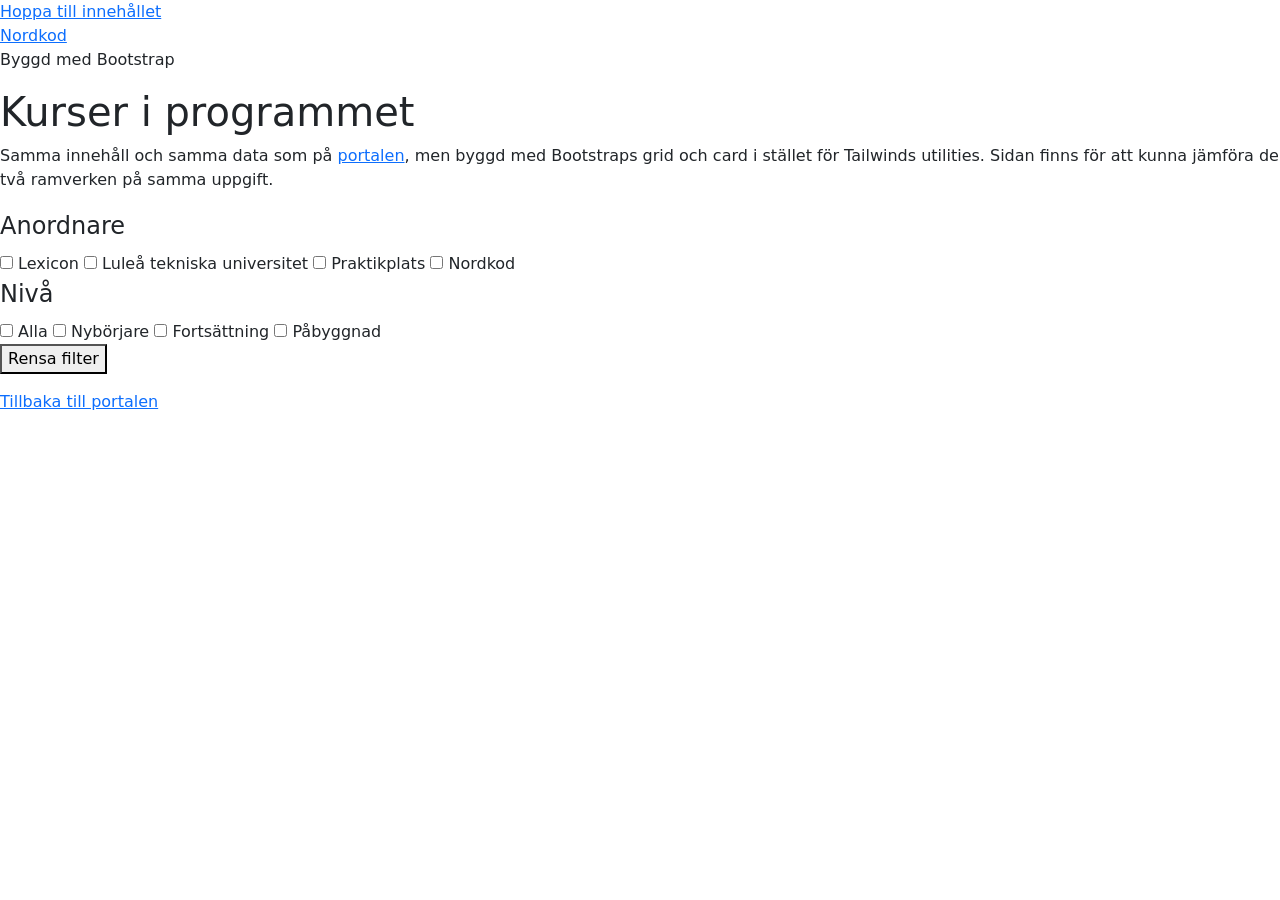
<file: bootstrap-jamforelse.html>
<!DOCTYPE html>
<html lang="sv">
<head>
  <meta charset="UTF-8">
  <meta name="viewport" content="width=device-width, initial-scale=1.0">
  <title>Nordkod – samma kurslista, byggd med Bootstrap</title>
  <meta name="description" content="Jämförelsesida: kurslistan från Nordkods portal, byggd med Bootstrap i stället för Tailwind.">

  <link rel="stylesheet" href="css/tokens.css">

  <!-- Bootstrap via CDN. INGEN Tailwind på den här sidan – se ADR 0003.
       De två ramverken krockar på .container, .border, .rounded och .shadow. -->
  <link href="https://cdn.jsdelivr.net/npm/bootstrap@5.3.3/dist/css/bootstrap.min.css" rel="stylesheet">
</head>

<body>
  <a href="#huvudinnehall">Hoppa till innehållet</a>

  <header>
    <nav aria-label="Huvudmeny">
      <a href="index.html">Nordkod</a>
      <p>Byggd med Bootstrap</p>
    </nav>
  </header>

  <main id="huvudinnehall">
    <section aria-labelledby="rubrik">
      <h1 id="rubrik">Kurser i programmet</h1>
      <p>Samma innehåll och samma data som på <a href="index.html">portalen</a>,
         men byggd med Bootstraps grid och card i stället för Tailwinds utilities.
         Sidan finns för att kunna jämföra de två ramverken på samma uppgift.</p>

      <form id="filter" aria-label="Filtrera kurser">
        <fieldset>
          <legend>Anordnare</legend>
          <label><input type="checkbox" name="provider" value="Lexicon"> Lexicon</label>
          <label><input type="checkbox" name="provider" value="Luleå tekniska universitet"> Luleå tekniska universitet</label>
          <label><input type="checkbox" name="provider" value="Praktikplats"> Praktikplats</label>
          <label><input type="checkbox" name="provider" value="Nordkod"> Nordkod</label>
        </fieldset>
        <fieldset>
          <legend>Nivå</legend>
          <label><input type="checkbox" name="level" value="Alla"> Alla</label>
          <label><input type="checkbox" name="level" value="Nybörjare"> Nybörjare</label>
          <label><input type="checkbox" name="level" value="Fortsättning"> Fortsättning</label>
          <label><input type="checkbox" name="level" value="Påbyggnad"> Påbyggnad</label>
        </fieldset>
        <button type="reset">Rensa filter</button>
      </form>

      <ul id="kurslista" aria-live="polite"></ul>
      <p id="kurslista-tom" hidden>Inga kurser matchar filtret.</p>
    </section>
  </main>

  <footer>
    <p><a href="index.html">Tillbaka till portalen</a></p>
  </footer>

  <!-- Samma krokar som index.html, andra klasser.
       Det är hela poängen med jämförelsen: renderaren i js/ vet ingenting om
       vilket ramverk sidan använder. -->
  <template id="kurskort-mall">
    <li>
      <article data-kurs-id>
        <p data-falt="provider"></p>
        <h2 data-falt="title"></h2>
        <p data-falt="summary"></p>
        <dl>
          <dt>Längd</dt>  <dd data-falt="duration"></dd>
          <dt>Start</dt>  <dd data-falt="startDate"></dd>
          <dt>Nivå</dt>   <dd data-falt="level"></dd>
          <dt>Avgift</dt> <dd data-falt="price"></dd>
        </dl>
        <a data-falt="lank" href="#">Läs mer</a>
      </article>
    </li>
  </template>

  <script type="module" src="js/bootstrap-sida.js"></script>
</body>
</html>
</file>
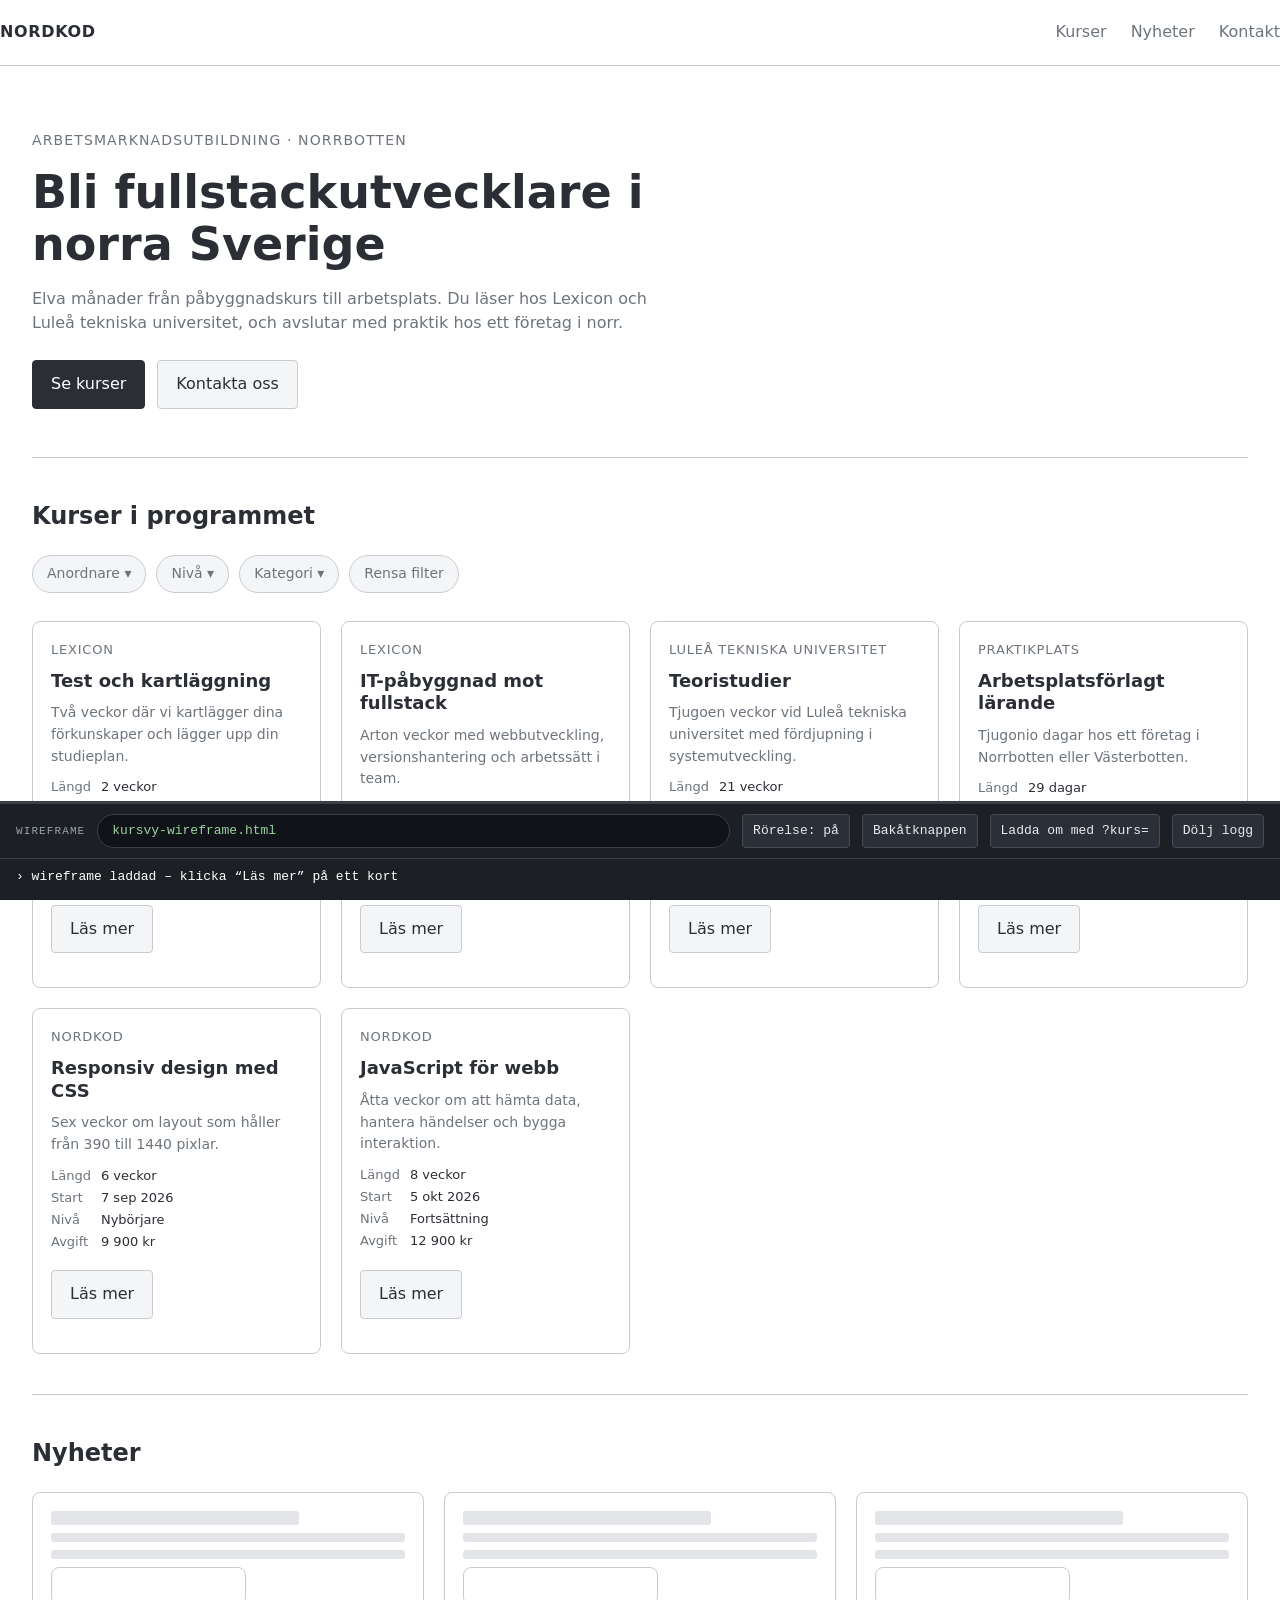
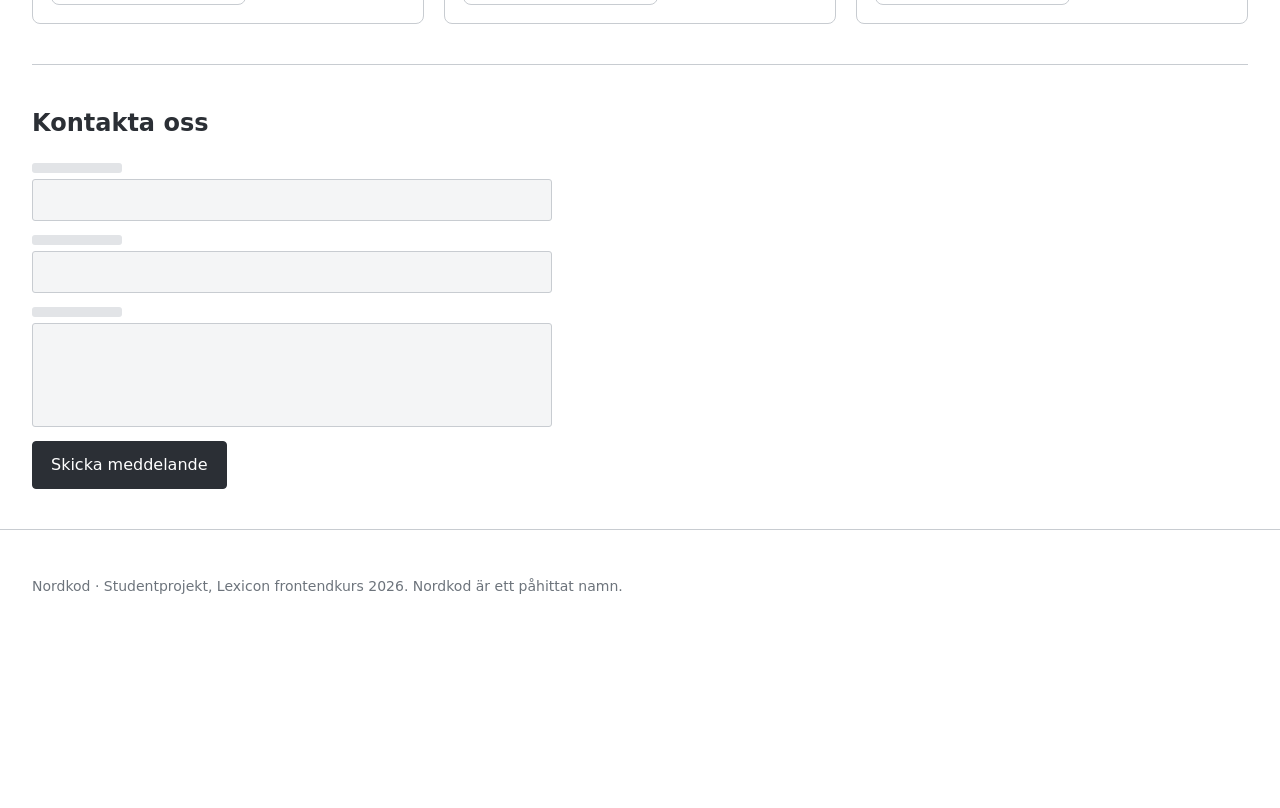
<file: docs/prototyp/kursvy-wireframe.html>
<!DOCTYPE html>
<html lang="sv">
<head>
<meta charset="UTF-8">
<meta name="viewport" content="width=device-width, initial-scale=1.0">
<title>Nordkod – interaktiv wireframe: kursvyn</title>

<!--
  INTERAKTIV WIREFRAME – KURSVYN
  ==============================
  Vad den är: en körbar skiss av beteendet i ADR 0001. Gråskala med flit.
  Den svarar på "hur känns det när en kurs öppnas", inte på "hur ser det ut".
  Färg och typografi kommer ur K1 och hör inte hemma här.

  Vad den demonstrerar:
    1. Kursvyn glider in från höger, huvudvyn skjuts ut åt vänster
    2. Adressen blir ?kurs=<id> via history.pushState
    3. Webbläsarens bakåtknapp stänger vyn (popstate)
    4. Escape stänger vyn
    5. Laddas sidan med ?kurs=<id> visas vyn direkt, UTAN animation
    6. Fokus flyttas in i vyn, huvudvyn blir inert, fokus lämnas tillbaka
       till kortet man klickade på
    7. Scrollpositionen i huvudvyn överlever en öppning och stängning
    8. prefers-reduced-motion tar bort rörelsen, inte funktionen

  Den är EN fil med allt inbakat, med flit: den ska gå att öppna och köra utan
  att någon behöver klona resten. Kursdatan är därför kopierad hit och inte
  hämtad från data/courses.json.

  FALLGROP: history.pushState fungerar inte via file://. Kör genom en server:
      python3 -m http.server
  och öppna http://localhost:8000/docs/prototyp/kursvy-wireframe.html
  Utan server fungerar allt utom adressen – rutan längst ned säger till.

  Koden här är en referens för L5 och M5, inte den kod som ska in i projektet.
  Där ligger skalet i index.html (Laszlo) och logiken i js/kursvy.js (Marcus).
-->

<style>
  /* ---------------------------------------------------------------
     Wireframe-paletten. Bara gråskala plus en fokusfärg.
     Namnen följer INTE tokens.css – det här är inte designen.
     --------------------------------------------------------------- */
  :root {
    --wf-papper:  #ffffff;
    --wf-yta:     #f4f5f6;
    --wf-block:   #e2e4e7;
    --wf-linje:   #c8ccd1;
    --wf-text:    #2b2f35;
    --wf-dampad:  #6d747c;
    --wf-fokus:   #0a58ca;

    --wf-tid-lugn:  420ms;
    --wf-tid-snabb: 160ms;
    --wf-ease: cubic-bezier(0.4, 0, 0.2, 1);
  }

  /* Rörelsen stängs av på två sätt: användarens systeminställning, och
     knappen i demoraden. Båda pekar på samma variabler. */
  @media (prefers-reduced-motion: reduce) {
    :root { --wf-tid-lugn: 0ms; --wf-tid-snabb: 0ms; }
  }
  body.utan-rorelse { --wf-tid-lugn: 0ms; --wf-tid-snabb: 0ms; }

  * { box-sizing: border-box; }

  body {
    margin: 0;
    font: 16px/1.55 system-ui, sans-serif;
    color: var(--wf-text);
    background: var(--wf-papper);
    /* Plats för demoraden längst ned */
    padding-bottom: 148px;
  }

  /* Fokusmarkering. Syns alltid i den här filen, även när fokus flyttas av
     kod – annars går poängen med demonstrationen förlorad. */
  :focus { outline: 3px solid var(--wf-fokus); outline-offset: 3px; }

  .hoppa-till {
    position: absolute; left: -9999px;
    background: var(--wf-papper); padding: 12px 16px; z-index: 100;
  }
  .hoppa-till:focus { left: 12px; top: 12px; }

  /* ---------------------------------------------------------------
     Huvudvyn
     --------------------------------------------------------------- */
  .sida {
    max-width: 1440px;
    margin: 0 auto;
    padding: 0 32px;
  }

  /* Huvudvyn skjuts ut åt vänster och tonas ned när kursvyn öppnas. */
  #huvudvy {
    transition: transform var(--wf-tid-lugn) var(--wf-ease),
                opacity   var(--wf-tid-lugn) var(--wf-ease);
  }
  body.kursvy-oppen #huvudvy {
    transform: translateX(-12%);
    opacity: 0.45;
  }

  .platshallare {
    background: var(--wf-block);
    border-radius: 3px;
    display: block;
  }

  header.topp {
    border-bottom: 1px solid var(--wf-linje);
  }
  header.topp .rad {
    display: flex; align-items: center; justify-content: space-between;
    gap: 24px; padding: 20px 0;
  }
  .logotyp { font-weight: 700; letter-spacing: 0.04em; }
  header.topp ul {
    list-style: none; display: flex; gap: 24px; margin: 0; padding: 0;
  }
  header.topp a { color: var(--wf-dampad); text-decoration: none; }

  .hero { padding: 64px 0 48px; display: grid; gap: 16px; max-width: 62ch; }
  .hero .etikett { color: var(--wf-dampad); font-size: 14px; letter-spacing: 0.08em; text-transform: uppercase; margin: 0; }
  .hero h1 { font-size: clamp(30px, 5vw, 46px); line-height: 1.12; margin: 0; }
  .hero p.ingress { color: var(--wf-dampad); margin: 0; }
  .hero .knappar { display: flex; gap: 12px; margin-top: 8px; }

  .knapp {
    font: inherit; padding: 11px 18px; border-radius: 4px; cursor: pointer;
    border: 1px solid var(--wf-linje); background: var(--wf-yta);
    color: var(--wf-text); text-decoration: none; display: inline-block;
  }
  .knapp.fylld { background: var(--wf-text); color: var(--wf-papper); border-color: var(--wf-text); }

  section.block { padding: 40px 0; border-top: 1px solid var(--wf-linje); }
  section.block > h2 { font-size: 24px; margin: 0 0 20px; }

  /* Filtret – bara antytt. Det är K2:s fråga, inte den här filens. */
  .filter { display: flex; flex-wrap: wrap; gap: 10px; margin-bottom: 28px; }
  .filter .chip {
    border: 1px solid var(--wf-linje); border-radius: 999px;
    padding: 7px 14px; font-size: 14px; color: var(--wf-dampad); background: var(--wf-yta);
  }

  /* Kortrutnätet: 4 kolumner, 2 vid 768, 1 vid 390. Se Figma "Layout – struktur". */
  #kurslista {
    list-style: none; margin: 0; padding: 0;
    display: grid; gap: 20px;
    grid-template-columns: repeat(4, 1fr);
  }
  .kort {
    border: 1px solid var(--wf-linje); border-radius: 8px;
    background: var(--wf-papper);
    padding: 18px; height: 100%;
    display: flex; flex-direction: column; gap: 10px;
  }
  .kort .anordnare { font-size: 13px; color: var(--wf-dampad); margin: 0; text-transform: uppercase; letter-spacing: 0.06em; }
  .kort h3 { font-size: 18px; margin: 0; line-height: 1.25; }
  .kort .sammanfattning { font-size: 14px; color: var(--wf-dampad); margin: 0; }
  .kort dl { margin: 0; font-size: 13px; display: grid; grid-template-columns: auto 1fr; gap: 2px 10px; }
  .kort dt { color: var(--wf-dampad); }
  .kort dd { margin: 0; }
  .kort .las-mer { margin-top: auto; padding-top: 8px; }

  .nyheter { display: grid; grid-template-columns: repeat(3, 1fr); gap: 20px; }
  .nyhet { border: 1px solid var(--wf-linje); border-radius: 8px; padding: 18px; display: grid; gap: 8px; }
  .nyhet .platshallare.rubrik { height: 14px; width: 70%; }
  .nyhet .platshallare.rad   { height: 9px; }
  .nyhet .platshallare.rad.kort { width: 55%; }

  .kontakt { display: grid; gap: 14px; max-width: 520px; }
  .kontakt .falt { display: grid; gap: 6px; }
  .kontakt .platshallare.etikett { height: 10px; width: 90px; }
  .kontakt .platshallare.input   { height: 42px; border: 1px solid var(--wf-linje); background: var(--wf-yta); }
  .kontakt .platshallare.textyta { height: 104px; border: 1px solid var(--wf-linje); background: var(--wf-yta); }

  footer.botten {
    border-top: 1px solid var(--wf-linje);
    padding: 32px 0 48px; color: var(--wf-dampad); font-size: 14px;
  }

  /* ---------------------------------------------------------------
     Kursvyn
     Eget lager över hela fönstret. Ligger UTANFÖR huvudvyn.
     FALLGROP (arbetsplanen, L5): den får aldrig ligga sida vid sida med
     huvudvyn i en bred flexrad. Huvudvyn är ~2500 px hög, kursvyn ~900 –
     raden blir lika hög som den högsta och scrollpositionen hamnar fel.
     --------------------------------------------------------------- */
  #kursvy {
    position: fixed;
    inset: 0;
    z-index: 40;
    background: var(--wf-papper);
    border-left: 1px solid var(--wf-linje);
    overflow-y: auto;
    transform: translateX(100%);
    transition: transform var(--wf-tid-lugn) var(--wf-ease);
  }
  #kursvy[hidden] { display: none; }
  #kursvy.inne { transform: translateX(0); }

  /* Öppnas vyn direkt vid sidladdning ska den inte glida in. Klassen sätts
     före första målningen och tas bort efteråt. */
  #kursvy.utan-animation { transition: none; }

  .kursvy-inner { max-width: 860px; margin: 0 auto; padding: 28px 32px 80px; }
  .kursvy-topp { padding-top: 4px; padding-bottom: 24px; }
  #kursvy h2 { font-size: clamp(26px, 4vw, 38px); margin: 12px 0 8px; line-height: 1.14; }
  #kursvy h2:focus { outline: 3px solid var(--wf-fokus); outline-offset: 6px; }
  #kursvy .anordnare { color: var(--wf-dampad); font-size: 14px; margin: 0; text-transform: uppercase; letter-spacing: 0.06em; }
  #kursvy .sammanfattning { font-size: 19px; color: var(--wf-dampad); margin: 0 0 28px; }

  #kursvy dl {
    display: grid; grid-template-columns: repeat(5, 1fr);
    gap: 4px 16px; margin: 0 0 32px;
    border-top: 1px solid var(--wf-linje);
    border-bottom: 1px solid var(--wf-linje);
    padding: 18px 0;
  }
  #kursvy dt { color: var(--wf-dampad); font-size: 13px; grid-row: 1; text-transform: uppercase; letter-spacing: 0.05em; }
  #kursvy dd { margin: 0; grid-row: 2; font-size: 16px; }

  #kursvy .beskrivning p { margin: 0 0 16px; max-width: 68ch; }

  /* ---------------------------------------------------------------
     Demoraden. Hör INTE till produkten – den finns för att man ska kunna
     se mekaniken på en projektor.
     --------------------------------------------------------------- */
  .demo {
    position: fixed; left: 0; right: 0; bottom: 0; z-index: 90;
    background: #1c1f24; color: #e8eaed;
    border-top: 3px solid #3a3f47;
    font: 13px/1.5 ui-monospace, monospace;
  }
  .demo-rad { display: flex; gap: 12px; align-items: center; flex-wrap: wrap; padding: 10px 16px; }
  .demo-titel { color: #9aa2ab; text-transform: uppercase; letter-spacing: 0.1em; font-size: 11px; }
  .demo button {
    font: inherit; background: #2b3038; color: #e8eaed;
    border: 1px solid #464c55; border-radius: 4px; padding: 6px 10px; cursor: pointer;
  }
  .demo button[aria-pressed="true"] { background: #e8eaed; color: #1c1f24; }
  .demo .adress {
    flex: 1 1 260px; min-width: 200px;
    background: #101317; border: 1px solid #3a3f47; border-radius: 999px;
    padding: 6px 14px; color: #9ad1a0; white-space: nowrap; overflow: hidden; text-overflow: ellipsis;
  }
  .demo .logg {
    max-height: 84px; overflow-y: auto; margin: 0;
    padding: 8px 16px 12px; border-top: 1px solid #3a3f47; color: #b9c0c8;
  }
  .demo .logg p { margin: 0 0 2px; }
  .demo .logg .ny { color: #ffffff; }
  .demo .varning { color: #ffcf7a; padding: 8px 16px; border-top: 1px solid #3a3f47; margin: 0; }
  body.demo-hopfalld .demo .logg,
  body.demo-hopfalld .demo .varning { display: none; }
  body.demo-hopfalld { padding-bottom: 60px; }

  /* ---------------------------------------------------------------
     Brytpunkter. Samma två som resten av projektet: 768 och 390.
     --------------------------------------------------------------- */
  @media (max-width: 1199px) {
    #kurslista { grid-template-columns: repeat(2, 1fr); }
    .nyheter { grid-template-columns: repeat(2, 1fr); }
  }
  @media (max-width: 767px) {
    .sida { padding: 0 20px; }
    #kurslista { grid-template-columns: 1fr; }
    .nyheter { grid-template-columns: 1fr; }
    header.topp ul { gap: 14px; font-size: 14px; }
    .kursvy-inner { padding: 20px 20px 80px; }
    #kursvy dl { grid-template-columns: 1fr 1fr; }
    #kursvy dt { grid-row: auto; }
    #kursvy dd { grid-row: auto; margin-bottom: 10px; }
    /* På smal skärm täcker vyn hela bredden och huvudvyn syns inte alls. */
    body.kursvy-oppen #huvudvy { transform: translateX(-30%); }
  }
</style>
</head>

<body>

<a class="hoppa-till" href="#huvudvy">Hoppa till innehållet</a>

<!-- =====================================================================
     HUVUDVYN
     Gråskaleskiss. Det enda som är på riktigt här är kurskorten, eftersom
     det är de som öppnar kursvyn.
     ===================================================================== -->
<div id="huvudvy">

  <header class="topp">
    <div class="sida rad">
      <span class="logotyp">NORDKOD</span>
      <nav aria-label="Huvudmeny">
        <ul>
          <li><a href="#kurser">Kurser</a></li>
          <li><a href="#nyheter">Nyheter</a></li>
          <li><a href="#kontakt">Kontakt</a></li>
        </ul>
      </nav>
    </div>
  </header>

  <main class="sida">

    <section class="hero" aria-labelledby="hero-rubrik">
      <p class="etikett">Arbetsmarknadsutbildning · Norrbotten</p>
      <h1 id="hero-rubrik">Bli fullstackutvecklare i norra Sverige</h1>
      <p class="ingress">
        Elva månader från påbyggnadskurs till arbetsplats. Du läser hos Lexicon och
        Luleå tekniska universitet, och avslutar med praktik hos ett företag i norr.
      </p>
      <div class="knappar">
        <a class="knapp fylld" href="#kurser">Se kurser</a>
        <a class="knapp" href="#kontakt">Kontakta oss</a>
      </div>
    </section>

    <section class="block" id="kurser" aria-labelledby="kurser-rubrik">
      <h2 id="kurser-rubrik">Kurser i programmet</h2>

      <!-- Filtret är bara antytt. Enkelval eller flerval är K2:s fråga. -->
      <div class="filter" aria-hidden="true">
        <span class="chip">Anordnare ▾</span>
        <span class="chip">Nivå ▾</span>
        <span class="chip">Kategori ▾</span>
        <span class="chip">Rensa filter</span>
      </div>

      <ul id="kurslista"></ul>
    </section>

    <section class="block" id="nyheter" aria-labelledby="nyheter-rubrik">
      <h2 id="nyheter-rubrik">Nyheter</h2>
      <div class="nyheter">
        <article class="nyhet"><span class="platshallare rubrik"></span><span class="platshallare rad"></span><span class="platshallare rad"></span><span class="platshallare rad kort"></span></article>
        <article class="nyhet"><span class="platshallare rubrik"></span><span class="platshallare rad"></span><span class="platshallare rad"></span><span class="platshallare rad kort"></span></article>
        <article class="nyhet"><span class="platshallare rubrik"></span><span class="platshallare rad"></span><span class="platshallare rad"></span><span class="platshallare rad kort"></span></article>
      </div>
    </section>

    <section class="block" id="kontakt" aria-labelledby="kontakt-rubrik">
      <h2 id="kontakt-rubrik">Kontakta oss</h2>
      <div class="kontakt" aria-hidden="true">
        <div class="falt"><span class="platshallare etikett"></span><span class="platshallare input"></span></div>
        <div class="falt"><span class="platshallare etikett"></span><span class="platshallare input"></span></div>
        <div class="falt"><span class="platshallare etikett"></span><span class="platshallare textyta"></span></div>
        <span class="knapp fylld" style="width:max-content">Skicka meddelande</span>
      </div>
    </section>

  </main>

  <footer class="botten">
    <div class="sida">
      <p>Nordkod · Studentprojekt, Lexicon frontendkurs 2026. Nordkod är ett påhittat namn.</p>
    </div>
  </footer>

</div><!-- /#huvudvy -->

<!-- =====================================================================
     KURSVYN
     Syskon till huvudvyn, aldrig barn till den. Eget lager över hela
     fönstret. Dold tills en kurs öppnas.
     ===================================================================== -->
<section id="kursvy" aria-labelledby="kursvy-rubrik" hidden>
  <div class="kursvy-inner">
    <div class="kursvy-topp">
      <button type="button" class="knapp" id="kursvy-tillbaka">← Tillbaka till kurserna</button>
    </div>
    <article>
      <p class="anordnare" data-falt="provider"></p>
      <!-- tabindex="-1" så att fokus kan flyttas hit av kod, men rubriken
           inte hamnar i tabbordningen. -->
      <h2 id="kursvy-rubrik" data-falt="title" tabindex="-1"></h2>
      <p class="sammanfattning" data-falt="summary"></p>
      <dl>
        <dt>Längd</dt><dt>Start</dt><dt>Slut</dt><dt>Nivå</dt><dt>Avgift</dt>
        <dd data-falt="duration"></dd>
        <dd data-falt="startDate"></dd>
        <dd data-falt="endDate"></dd>
        <dd data-falt="level"></dd>
        <dd data-falt="price"></dd>
      </dl>
      <div class="beskrivning" data-falt="description"></div>
    </article>
  </div>
</section>

<!-- =====================================================================
     DEMORADEN – hör inte till produkten
     ===================================================================== -->
<div class="demo">
  <div class="demo-rad">
    <span class="demo-titel">Wireframe</span>
    <span class="adress" id="demo-adress">…</span>
    <button type="button" id="demo-rorelse" aria-pressed="false">Rörelse: på</button>
    <button type="button" id="demo-bakat">Bakåtknappen</button>
    <button type="button" id="demo-djuplank">Ladda om med ?kurs=</button>
    <button type="button" id="demo-falla" aria-pressed="false">Dölj logg</button>
  </div>
  <p class="varning" id="demo-varning" hidden></p>
  <div class="logg" id="demo-logg" aria-live="off"></div>
</div>

<script>
/* =====================================================================
   Kursdata – kopia av data/courses.json så att filen fungerar ensam.
   I det riktiga bygget hämtas den med fetch (M1).
   ===================================================================== */
const KURSER = [
  {
    id: "test-och-kartlaggning",
    title: "Test och kartläggning",
    summary: "Två veckor där vi kartlägger dina förkunskaper och lägger upp din studieplan.",
    description: [
      "Utbildningen inleds med två veckors test och kartläggning. Du får visa vad du redan kan inom programmering, och tillsammans med en handledare lägger ni upp en studieplan för resten av programmet.",
      "Perioden är obligatorisk för alla deltagare och avgör inte om du får gå vidare – den avgör hur din väg genom programmet ser ut."
    ],
    provider: "Lexicon", category: "Introduktion", level: "Alla",
    startDate: "2026-04-13", endDate: "2026-04-24",
    duration: { value: 2, unit: "veckor" }, price: 0, program: true
  },
  {
    id: "it-pabyggnad-mot-fullstack",
    title: "IT-påbyggnad mot fullstack",
    summary: "Arton veckor med webbutveckling, versionshantering och arbetssätt i team.",
    description: [
      "Programmets tyngsta del. Du bygger webbapplikationer från grunden: semantisk HTML, CSS med Flexbox och Grid, JavaScript och TypeScript, och de verktyg som används i verkliga projekt.",
      "Undervisningen varvar genomgångar med eget arbete och grupparbeten. Du arbetar i Git från första veckan.",
      "Delen ges av Lexicon och löper över sommaren med ett uppehåll i juli."
    ],
    provider: "Lexicon", category: "Fullstack", level: "Påbyggnad",
    startDate: "2026-04-27", endDate: "2026-09-16",
    duration: { value: 18, unit: "veckor" }, price: 0, program: true
  },
  {
    id: "teoristudier-ltu",
    title: "Teoristudier",
    summary: "Tjugoen veckor vid Luleå tekniska universitet med fördjupning i systemutveckling.",
    description: [
      "Den akademiska delen av programmet, som ges av Luleå tekniska universitet. Här flyttas fokus från hantverket till principerna bakom: datastrukturer, systemdesign, databaser och metodik.",
      "Studierna sker på distans med schemalagda träffar. Perioden löper genom vintern, från september till februari."
    ],
    provider: "Luleå tekniska universitet", category: "Fullstack", level: "Påbyggnad",
    startDate: "2026-09-17", endDate: "2027-02-17",
    duration: { value: 21, unit: "veckor" }, price: 0, program: true
  },
  {
    id: "arbetsplatsforlagt-larande",
    title: "Arbetsplatsförlagt lärande",
    summary: "Tjugonio dagar hos ett företag i Norrbotten eller Västerbotten.",
    description: [
      "Programmet avslutas med praktik. Du arbetar hos ett företag i regionen och tar med dig det du lärt dig in i ett riktigt utvecklingsteam.",
      "Platserna förmedlas av utbildningsanordnaren. Flera deltagare har fått anställning direkt efter perioden."
    ],
    provider: "Praktikplats", category: "Praktik", level: "Påbyggnad",
    startDate: "2027-02-18", endDate: "2027-03-18",
    duration: { value: 29, unit: "dagar" }, price: 0, program: true
  },
  {
    id: "responsiv-design-med-css",
    title: "Responsiv design med CSS",
    summary: "Sex veckor om layout som håller från 390 till 1440 pixlar.",
    description: [
      "En kurs för dig som kan HTML men vill bli säker på layout. Vi arbetar med Flexbox, Grid, brytpunkter och relativa enheter, och du bygger om samma sida för tre skärmstorlekar.",
      "Kursen ges på kvällstid och kräver inga förkunskaper i JavaScript."
    ],
    provider: "Nordkod", category: "Frontend", level: "Nybörjare",
    startDate: "2026-09-07", endDate: "2026-10-16",
    duration: { value: 6, unit: "veckor" }, price: 9900, program: false
  },
  {
    id: "javascript-for-webb",
    title: "JavaScript för webb",
    summary: "Åtta veckor om att hämta data, hantera händelser och bygga interaktion.",
    description: [
      "Du lär dig arbeta med DOM:en, lyssna på händelser och hämta data med fetch och async/await. Kursen avslutas med ett eget projekt där du bygger en sida som läser sitt innehåll från ett API.",
      "Förkunskaper: HTML och CSS på grundnivå."
    ],
    provider: "Nordkod", category: "Frontend", level: "Fortsättning",
    startDate: "2026-10-05", endDate: "2026-11-27",
    duration: { value: 8, unit: "veckor" }, price: 12900, program: false
  }
];

/* =====================================================================
   Formatering. Grov kopia av det M2 ska göra i js/kursdata.js.
   Datan innehåller aldrig formaterad text – därför sker det här.
   ===================================================================== */
const visaDatum = iso =>
  new Date(iso + "T00:00:00")
    .toLocaleDateString("sv-SE", { day: "numeric", month: "short", year: "numeric" })
    .replace(".", "");   // sv-SE ger "17 sep. 2026" – kontraktet säger "17 sep 2026"

const visaPris = kronor =>
  kronor === 0 ? "Kostnadsfri" : kronor.toLocaleString("sv-SE") + " kr";

const visaLangd = d => d.value + " " + d.unit;

/* =====================================================================
   Kurslistan
   ===================================================================== */
const listan = document.getElementById("kurslista");

KURSER.forEach(kurs => {
  const li = document.createElement("li");
  li.innerHTML = `
    <article class="kort" data-kurs-id="${kurs.id}">
      <p class="anordnare">${kurs.provider}</p>
      <h3>${kurs.title}</h3>
      <p class="sammanfattning">${kurs.summary}</p>
      <dl>
        <dt>Längd</dt><dd>${visaLangd(kurs.duration)}</dd>
        <dt>Start</dt><dd>${visaDatum(kurs.startDate)}</dd>
        <dt>Nivå</dt><dd>${kurs.level}</dd>
        <dt>Avgift</dt><dd>${visaPris(kurs.price)}</dd>
      </dl>
      <p class="las-mer">
        <a class="knapp" href="?kurs=${kurs.id}" data-oppna="${kurs.id}">Läs mer</a>
      </p>
    </article>`;
  listan.append(li);
});

/* =====================================================================
   Kursvyn – öppna, stänga, adress, fokus
   Det här är kärnan i demonstrationen och referensen för L5 + M5.
   ===================================================================== */
const kroppen   = document.body;
const vyn       = document.getElementById("kursvy");
const huvudvyn  = document.getElementById("huvudvy");
const tillbaka  = document.getElementById("kursvy-tillbaka");
const rubriken  = document.getElementById("kursvy-rubrik");

let oppenKurs      = null;  // id på den kurs som visas, annars null
let scrollPosition = 0;     // huvudvyns scrollposition medan vyn är öppen
let fokusTillbakaTill = null; // elementet som ska få fokus när vyn stängs
let harPushat      = false; // sant om VI la till posten i historiken

function fyllVyn(kurs) {
  const satt = (falt, varde) => {
    const el = vyn.querySelector(`[data-falt="${falt}"]`);
    if (el) el.textContent = varde;   // en mall får sakna en krok
  };
  satt("provider",  kurs.provider);
  satt("title",     kurs.title);
  satt("summary",   kurs.summary);
  satt("duration",  visaLangd(kurs.duration));
  satt("startDate", visaDatum(kurs.startDate));
  satt("endDate",   visaDatum(kurs.endDate));
  satt("level",     kurs.level);
  satt("price",     visaPris(kurs.price));

  const beskrivning = vyn.querySelector('[data-falt="description"]');
  beskrivning.replaceChildren(...kurs.description.map(stycke => {
    const p = document.createElement("p");
    p.textContent = stycke;
    return p;
  }));
}

function oppnaKursvy(id, { animera = true, uppdateraAdress = true } = {}) {
  const kurs = KURSER.find(k => k.id === id);
  if (!kurs || oppenKurs === id) return;

  fyllVyn(kurs);
  oppenKurs = id;
  scrollPosition = window.scrollY;

  // 1. Adressen. Kursvyn är en vy, inte en ruta – därför en egen adress.
  if (uppdateraAdress) {
    harPushat = skrivAdress("push", id);
  }

  // 2. Visa lagret. hidden bort FÖRST, sedan en påtvingad omritning, annars
  //    hinner webbläsaren aldrig se utgångsläget och inglidningen uteblir.
  vyn.hidden = false;
  if (!animera) vyn.classList.add("utan-animation");
  void vyn.offsetWidth;                 // tvingar fram en omritning
  vyn.classList.add("inne");
  kroppen.classList.add("kursvy-oppen");
  if (!animera) requestAnimationFrame(() => vyn.classList.remove("utan-animation"));

  // 3. Lås huvudvyns scroll utan att tappa positionen.
  kroppen.style.overflow = "hidden";

  // 4. Huvudvyn ur tabbordningen. inert tar bort både fokus och
  //    skärmläsarens åtkomst i ett svep.
  huvudvyn.inert = true;

  // 5. Fokus in i vyn, på rubriken – då läses kursens namn upp.
  rubriken.focus();

  logga(`öppnar “${kurs.title}”`);
  logga(uppdateraAdress ? `pushState → ?kurs=${id}` : "öppnad direkt vid sidladdning, utan animation");
  logga("huvudvyn: inert = true");
  logga("fokus → kursvyns rubrik");
  ritaAdress();
}

function stangKursvy({ animera = true, uppdateraAdress = true } = {}) {
  if (!oppenKurs) return;
  const stangdKurs = oppenKurs;
  oppenKurs = null;

  if (uppdateraAdress) skrivAdress("replace", null);

  if (!animera) vyn.classList.add("utan-animation");
  vyn.classList.remove("inne");
  kroppen.classList.remove("kursvy-oppen");

  // Huvudvyn tillbaka i tabbordningen INNAN fokus flyttas dit.
  huvudvyn.inert = false;
  kroppen.style.overflow = "";
  window.scrollTo({ top: scrollPosition, behavior: "auto" });

  // Fokus tillbaka till kortet man kom ifrån. Utan det landar fokus på
  // <body> och tangentbordsanvändaren tappar sin plats i listan.
  const mal = fokusTillbakaTill
    || document.querySelector(`[data-oppna="${stangdKurs}"]`);
  if (mal) mal.focus({ preventScroll: true });
  fokusTillbakaTill = null;

  // Först när utglidningen är klar får lagret döljas helt.
  const dolj = () => { if (!oppenKurs) vyn.hidden = true; vyn.classList.remove("utan-animation"); };
  if (animera) setTimeout(dolj, rorelseAv() ? 0 : 440);
  else dolj();

  logga("stänger kursvyn");
  logga("huvudvyn: inert = false");
  logga(`fokus → tillbaka till kortet “${(KURSER.find(k => k.id === stangdKurs) || {}).title}”`);
  logga(`scroll återställd till ${Math.round(scrollPosition)} px`);
  ritaAdress();
}

/** Läser ?kurs= ur adressen. Returnerar id eller null. */
function kursIdFranAdress() {
  return new URLSearchParams(location.search).get("kurs");
}

/** Skriver adressen. Returnerar true om det gick (misslyckas på file://). */
function skrivAdress(lage, id) {
  const url = id ? `?kurs=${id}` : location.pathname;
  try {
    if (lage === "push") history.pushState({ kurs: id }, "", url);
    else                 history.replaceState({ kurs: id }, "", url);
    return true;
  } catch (fel) {
    varna("Adressen kan inte ändras via file:// – kör genom en server: python3 -m http.server");
    return false;
  }
}

/* Bakåtknappen. Samma stängning som knappen i vyn, men utan att röra
   historiken en gång till – webbläsaren har redan gjort det. */
window.addEventListener("popstate", handelse => {
  const id = (handelse.state && handelse.state.kurs) || kursIdFranAdress();
  logga("popstate ← webbläsarens bakåt- eller framåtknapp");
  if (id) oppnaKursvy(id, { animera: true, uppdateraAdress: false });
  else    stangKursvy({ animera: true, uppdateraAdress: false });
});

/* Knappen i vyn. Går via historiken när vi själva har lagt dit posten, så
   att adressen och bakåtknappen håller ihop. Öppnades vyn via en delad
   länk finns ingen post att gå tillbaka till – då stänger vi direkt. */
tillbaka.addEventListener("click", () => {
  if (harPushat) { harPushat = false; history.back(); }
  else stangKursvy();
});

/* Escape stänger. Samma väg som knappen. */
document.addEventListener("keydown", handelse => {
  if (handelse.key === "Escape" && oppenKurs) {
    logga("Escape");
    tillbaka.click();
  }
});

/* Klick på "Läs mer". Länken har en riktig href, så den går att öppna i ny
   flik och att kopiera – JavaScript tar bara över det vanliga klicket. */
listan.addEventListener("click", handelse => {
  const lank = handelse.target.closest("[data-oppna]");
  if (!lank) return;
  if (handelse.metaKey || handelse.ctrlKey || handelse.shiftKey) return; // ny flik
  handelse.preventDefault();
  fokusTillbakaTill = lank;
  oppnaKursvy(lank.dataset.oppna);
});

/* =====================================================================
   Demoradens funktioner. Hör inte till produkten.
   ===================================================================== */
const loggen  = document.getElementById("demo-logg");
const adressen = document.getElementById("demo-adress");
const varningen = document.getElementById("demo-varning");

function logga(text) {
  const p = document.createElement("p");
  p.textContent = "› " + text;
  p.className = "ny";
  const forra = loggen.lastElementChild;
  if (forra) forra.classList.remove("ny");
  loggen.append(p);
  loggen.scrollTop = loggen.scrollHeight;
}

function ritaAdress() {
  adressen.textContent = location.pathname.split("/").pop() + location.search;
}

function varna(text) {
  varningen.textContent = "⚠ " + text;
  varningen.hidden = false;
}

function rorelseAv() {
  return kroppen.classList.contains("utan-rorelse")
      || window.matchMedia("(prefers-reduced-motion: reduce)").matches;
}

document.getElementById("demo-rorelse").addEventListener("click", handelse => {
  const av = kroppen.classList.toggle("utan-rorelse");
  handelse.currentTarget.setAttribute("aria-pressed", String(av));
  handelse.currentTarget.textContent = av ? "Rörelse: av" : "Rörelse: på";
  logga(av ? "prefers-reduced-motion simuleras – vyn byts utan rörelse" : "rörelse på igen");
});

document.getElementById("demo-bakat").addEventListener("click", () => history.back());

document.getElementById("demo-djuplank").addEventListener("click", () => {
  const id = oppenKurs || KURSER[2].id;
  location.href = location.pathname + "?kurs=" + id;
});

document.getElementById("demo-falla").addEventListener("click", handelse => {
  const hopfalld = kroppen.classList.toggle("demo-hopfalld");
  handelse.currentTarget.setAttribute("aria-pressed", String(hopfalld));
  handelse.currentTarget.textContent = hopfalld ? "Visa logg" : "Dölj logg";
});

/* =====================================================================
   Start. Ligger sist med flit: allt härifrån använder både kursvyns
   funktioner och demoradens, och en const går inte att läsa innan raden
   som skapar den har körts.

   Vid sidladdning: ?kurs=<id> visar vyn direkt, utan animation.
   ===================================================================== */
logga("wireframe laddad – klicka “Läs mer” på ett kort");

(function vidStart() {
  const id = kursIdFranAdress();
  if (id && KURSER.some(k => k.id === id)) {
    oppnaKursvy(id, { animera: false, uppdateraAdress: false });
    harPushat = false;   // posten i historiken är inte vår – knappen stänger direkt
  }
  ritaAdress();
  if (location.protocol === "file:") {
    varna("Öppnad via file:// – adressen och bakåtknappen fungerar inte. Kör: python3 -m http.server");
  }
})();
</script>

</body>
</html>
</file>
<file: css/tokens.css>
/* Designtokens.
   Namnen är bestämda och ändras inte. Värdena nedan är platshållare i gråskala
   och byts mot den vinnande riktningens värden efter omröstningen (K1).
   Färdiga block för alla fem riktningar finns i docs/paletter.md.

   Delas av index.html och bootstrap-jamforelse.html, så att jämförelsen
   gäller ramverken och inte designen. */

:root {
  /* Ytor – från sidans botten till det som ligger överst */
  --nk-yta-1: #ffffff;   /* sidans bakgrund */
  --nk-yta-2: #f2f3f5;   /* kort, paneler, upphöjda ytor */
  --nk-yta-3: #1c1f24;   /* mörkt band: sidfot eller inverterad sektion */

  /* Text */
  --nk-text-1: #16181c;  /* brödtext och rubriker */
  --nk-text-2: #666d76;  /* dämpad text, etiketter, metadata */
  --nk-text-pa-accent: #ffffff;  /* text ovanpå accentfärgen */
  --nk-text-pa-yta-3: #e8eaed;   /* text ovanpå det mörka bandet */

  /* Accenter – två, inte fler */
  --nk-accent: #12508f;
  --nk-accent-2: #8a939d;

  /* Linjer */
  --nk-linje: #e0e3e7;   /* hårfina avdelare */

  /* Fokus – egen token, aldrig samma som accenten.
     Fokusmarkeringen måste synas även ovanpå accentfärgade knappar. */
  --nk-fokus: #0a58ca;

  /* Typsnitt */
  --nk-typ-display: system-ui, sans-serif;
  --nk-typ-brod: system-ui, sans-serif;
  --nk-typ-data: ui-monospace, monospace;

  /* Form */
  --nk-radie-liten: 4px;
  --nk-radie-stor: 12px;

  /* Rörelse */
  --nk-tid-snabb: 160ms;
  --nk-tid-lugn: 420ms;
  --nk-ease: cubic-bezier(0.4, 0, 0.2, 1);
}

/* Alla animationer stängs av för den som bett om mindre rörelse.
   Gäller kursvyns inglidning. Krav, inte artighet. */
@media (prefers-reduced-motion: reduce) {
  :root {
    --nk-tid-snabb: 0ms;
    --nk-tid-lugn: 0ms;
  }
  *, *::before, *::after {
    animation-duration: 0.01ms !important;
    animation-iteration-count: 1 !important;
    transition-duration: 0.01ms !important;
    scroll-behavior: auto !important;
  }
}

/* Fokusmarkering – synlig, alltid. Bahador äger den (B3). */
:focus-visible {
  outline: 3px solid var(--nk-fokus);
  outline-offset: 2px;
}
</file>
